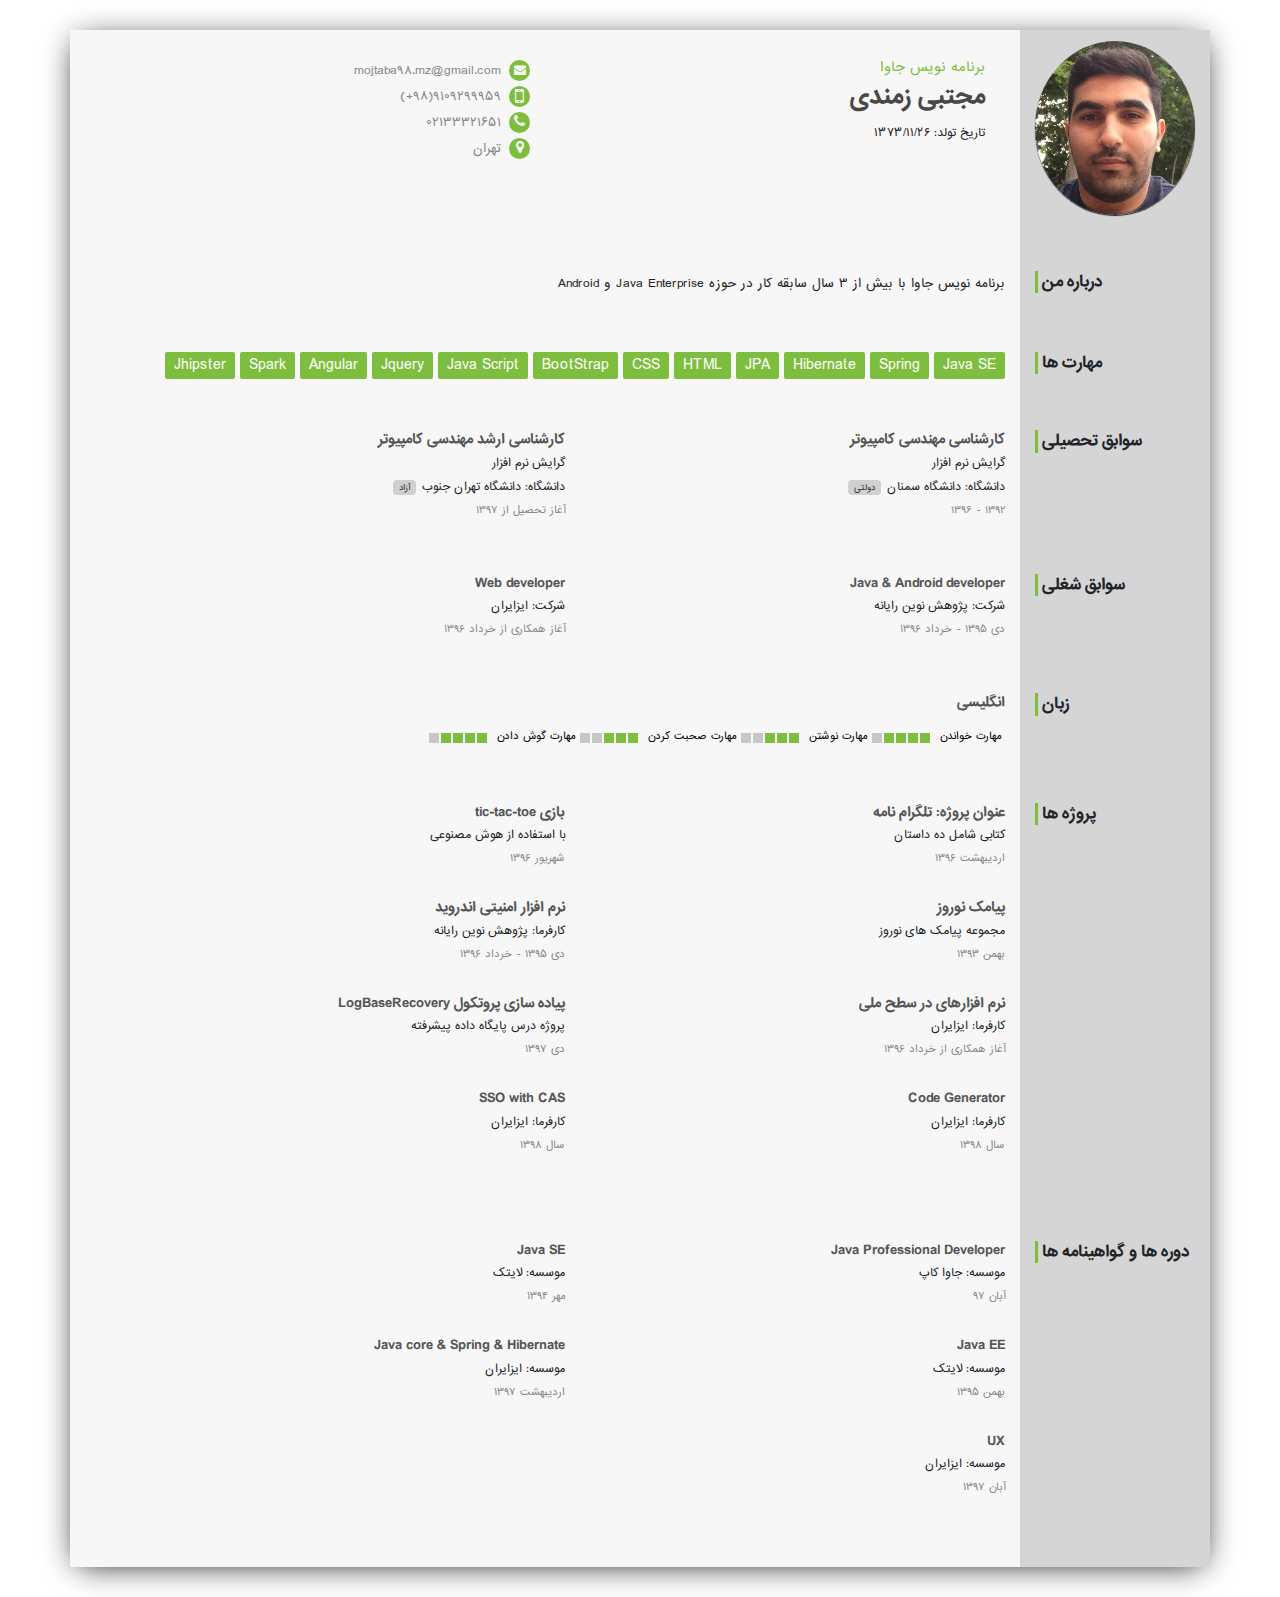
<file: index.html>
<!DOCTYPE html>
<html lang="en">
<head>
    <meta charset="UTF-8">
    <title>Mojtaba Zamandi</title>
    <link rel="shortcut icon" type="image/png" href="images/avatar.png"/>
    <link rel="stylesheet" href="css/bootstrap.min.css">
    <link rel="stylesheet" href="fonts/fonts.css">
    <link rel="stylesheet" href="css/custom.css">
    <link rel="stylesheet" href="https://cdnjs.cloudflare.com/ajax/libs/font-awesome/4.7.0/css/font-awesome.min.css">
    <script src="js/jquery-3.3.1.min.js"></script>
    <script src="js/bootstrap.min.js"></script>
</head>

<body>

<div class="container" style="margin-top: 30px;margin-bottom:30px;box-shadow: 0 4px 31px -8px #000">

    <!--picture and personal information-->
    <div class="row">
        <div class="col-sm-10 col-xs-10 col-md-10 col-lg-10" style="background-color:#f7f7f7;text-align: center">
            <div class="row" style="padding-top: 30px;">
                <div class="col-sm-6">
                    <div class="contact">
                        <span>mojtaba98.mz@gmail.com</span>
                        <span class="contact-icon">
                            <i class="fa fa-envelope"></i>
                        </span>
                    </div>

                    <div class="contact">
                        <span>(+۹۸)۹۱۰۹۲۹۹۹۵۹</span>
                        <span class="contact-icon">
                            <i class="fa fa-mobile" style="font-size: 20px"></i>
                        </span>
                    </div>

                    <div class="contact">
                        <span>۰۲۱۳۳۳۲۱۶۵۱</span>
                        <span class="contact-icon">
                            <i class="fa fa-phone" style="font-size: 14px"></i>
                        </span>
                    </div>

                    <div class="contact">
                        <span>تهران</span>
                        <span class="contact-icon">
                            <i class="fa fa-map-marker" style="font-size: 14px;"></i>
                        </span>
                    </div>
                </div>
                <div class="col-sm-6">
                    <h6>برنامه نویس جاوا</h6>
                    <h1>مجتبی زمندی</h1>
                    <div class="birthday">
                        <span>تاریخ تولد:</span>
                        <span>1373/11/26</span>
                    </div>
                </div>
            </div>
        </div>
        <div class="col-sm-2 col-xs-2 col-md-2 col-lg-2" style="background-color:#d5d5d5;;text-align: center">
            <img src="images/me.jpg" class="embed-responsive user-image"
                 alt="Mojtaba Zamandi"/>
            <p></p>
        </div>
    </div>

    <!--grap-->
    <div class="row">
        <div class="col-sm-10 col-xs-10 col-md-10 col-lg-10" style="background-color:#f7f7f7;text-align: center">
            <div class="grap"></div>
        </div>
        <div class="col-sm-2 col-xs-2 col-md-2 col-lg-2" style="background-color:#d5d5d5;;text-align: center">
            <div class="grap"></div>
        </div>
    </div>


    <!--about me-->
    <div class="row">
        <div class="col-sm-10 col-xs-10 col-md-10 col-lg-10" style="background-color:#f7f7f7;text-align: center">
            <p class="aboutmeContent">
                برنامه نویس جاوا با بیش از ۳ سال سابقه کار در حوزه Java Enterprise و Android
            </p>
        </div>
        <div class="col-sm-2 col-xs-2 col-md-2 col-lg-2" style="background-color:#d5d5d5;;text-align: center">
            <div class="my_property">
                درباره من
            </div>
        </div>
    </div>

    <!--grap-->
    <div class="row">
        <div class="col-sm-10 col-xs-10 col-md-10 col-lg-10" style="background-color:#f7f7f7;text-align: center">
            <div class="grap"></div>
        </div>
        <div class="col-sm-2 col-xs-2 col-md-2 col-lg-2" style="background-color:#d5d5d5;;text-align: center">
            <div class="grap"></div>
        </div>
    </div>

    <!--skills-->
    <div class="row">
        <div class="col-sm-10 col-xs-10 col-md-10 col-lg-10" style="background-color:#f7f7f7;text-align: center">
            <ul>
                <li><span class="skill">Java SE</span></li>
                <li><span class="skill">Spring</span></li>
                <li><span class="skill">Hibernate</span></li>
                <li><span class="skill">JPA</span></li>
                <li><span class="skill">HTML</span></li>
                <li><span class="skill">CSS</span></li>
                <li><span class="skill">BootStrap</span></li>
                <li><span class="skill">Java Script</span></li>
                <li><span class="skill">Jquery</span></li>
                <li><span class="skill">Angular</span></li>
                <li><span class="skill">Spark</span></li>
                <li><span class="skill">Jhipster</span></li>
            </ul>
        </div>
        <div class="col-sm-2 col-xs-2 col-md-2 col-lg-2" style="background-color:#d5d5d5;;text-align: center">
            <div class="my_property">
                مهارت ها
            </div>
            <p></p>
        </div>
    </div>

    <div class="row">
        <div class="col-sm-10 col-xs-10 col-md-10 col-lg-10" style="background-color:#f7f7f7;text-align: center">
            <div class="grap"></div>
        </div>
        <div class="col-sm-2 col-xs-2 col-md-2 col-lg-2" style="background-color:#d5d5d5;;text-align: center">
            <div class="grap"></div>
        </div>
    </div>

    <!--education-->
    <div class="row">
        <div class="col-sm-10 col-xs-10 col-md-10 col-lg-10" style="background-color:#f7f7f7;text-align: center">
            <ul class="history">
                <li>
                    <div>
                        <div class="education">کارشناسی مهندسی کامپیوتر</div>
                        <div>
                            <span class="grade">گرایش نرم افزار</span>
                        </div>
                        <div>
                            <span class="grade">دانشگاه: دانشگاه سمنان</span>
                            <span class="university_type">دولتی</span>
                        </div>
                        <div>
                            <span class="education_date">1392 - 1396</span>
                        </div>
                    </div>
                </li>
                <li>
                    <div>
                        <div class="education">کارشناسی ارشد مهندسی کامپیوتر</div>
                        <div>
                            <span class="grade">گرایش نرم افزار</span>
                        </div>
                        <div>
                            <span class="grade">دانشگاه: دانشگاه تهران جنوب</span>
                            <span class="university_type">آزاد</span>
                        </div>
                        <div>
                            <span class="education_date">آغاز تحصیل از ۱۳۹۷</span>
                        </div>
                    </div>
                </li>
            </ul>
        </div>
        <div class="col-sm-2 col-xs-2 col-md-2 col-lg-2" style="background-color:#d5d5d5;;text-align: center">
            <div class="my_property">
                سوابق تحصیلی
            </div>
        </div>
    </div>

    <!--grap-->
    <div class="row">
        <div class="col-sm-10 col-xs-10 col-md-10 col-lg-10" style="background-color:#f7f7f7;text-align: center">
            <div class="grap"></div>
        </div>
        <div class="col-sm-2 col-xs-2 col-md-2 col-lg-2" style="background-color:#d5d5d5;;text-align: center">
            <div class="grap"></div>
        </div>
    </div>

    <!--work experience-->
    <div class="row">
        <div class="col-sm-10 col-xs-10 col-md-10 col-lg-10" style="background-color:#f7f7f7;text-align: center">
            <ul class="history">
                <li>
                    <div>
                        <div class="education">Java & Android developer</div>
                        <div>
                            <span class="grade">شرکت: پژوهش نوین رایانه</span>
                        </div>
                        <div>
                            <span class="education_date">دی ۱۳۹۵ - خرداد ۱۳۹۶</span>
                        </div>
                    </div>
                </li>
                <li>
                    <div>
                        <div class="education">Web developer</div>
                        <div>
                            <span class="grade">شرکت: ایزایران</span>
                        </div>
                        <div>
                            <span class="education_date">آغاز همکاری از خرداد ۱۳۹۶</span>
                        </div>
                    </div>
                </li>
            </ul>
        </div>
        <div class="col-sm-2 col-xs-2 col-md-2 col-lg-2" style="background-color:#d5d5d5;;text-align: center">
            <div class="my_property">
                سوابق شغلی
            </div>
            <p></p>
        </div>
    </div>

    <!--grap-->
    <div class="row">
        <div class="col-sm-10 col-xs-10 col-md-10 col-lg-10" style="background-color:#f7f7f7;text-align: center">
            <div class="grap"></div>
        </div>
        <div class="col-sm-2 col-xs-2 col-md-2 col-lg-2" style="background-color:#d5d5d5;;text-align: center">
            <div class="grap"></div>
        </div>
    </div>

    <!--languages-->
    <div class="row">
        <div class="col-sm-10 col-xs-10 col-md-10 col-lg-10" style="background-color:#f7f7f7;text-align: center">
            <p class="language">
                انگلیسی
            </p>
            <div>
                <span>
                    <span class="lang_skill">مهارت خواندن</span>
                    <span>
                        <i class="tik"></i>
                        <i class="tik"></i>
                        <i class="tik"></i>
                        <i class="tik"></i>
                        <i class="notik"></i>
                    </span>
                </span>

                <span>
                    <span class="lang_skill">مهارت نوشتن</span>
                    <span>
                        <i class="tik"></i>
                        <i class="tik"></i>
                        <i class="tik"></i>
                        <i class="notik"></i>
                        <i class="notik"></i>
                    </span>
                </span>

                <span>
                    <span class="lang_skill">مهارت صحبت کردن</span>
                    <span>
                        <i class="tik"></i>
                        <i class="tik"></i>
                        <i class="tik"></i>
                        <i class="notik"></i>
                        <i class="notik"></i>
                    </span>
                </span>

                <span>
                    <span class="lang_skill">مهارت گوش دادن</span>
                    <span>
                        <i class="tik"></i>
                        <i class="tik"></i>
                        <i class="tik"></i>
                        <i class="tik"></i>
                        <i class="notik"></i>
                    </span>
                </span>
            </div>
        </div>
        <div class="col-sm-2 col-xs-2 col-md-2 col-lg-2" style="background-color:#d5d5d5;;text-align: center">
            <div class="my_property">
                زبان
            </div>
        </div>
    </div>

    <!--grap-->
    <div class="row">
        <div class="col-sm-10 col-xs-10 col-md-10 col-lg-10" style="background-color:#f7f7f7;text-align: center">
            <div class="grap"></div>
        </div>
        <div class="col-sm-2 col-xs-2 col-md-2 col-lg-2" style="background-color:#d5d5d5;;text-align: center">
            <div class="grap"></div>
        </div>
    </div>

    <!--projects-->
    <div class="row">
        <div class="col-sm-10 col-xs-10 col-md-10 col-lg-10" style="background-color:#f7f7f7;text-align: center">
            <ul class="history">

                <li>
                    <p>
                    <div class="education">عنوان پروژه: تلگرام نامه</div>
                    <div>
                        <span class="grade">کتابی شامل ده داستان</span>
                    </div>
                    <div>
                        <span class="education_date">اردیبهشت ۱۳۹۶</span>
                    </div>
                    </p>
                </li>

                <li>
                    <p>
                    <div class="education" style="direction: rtl">بازی tic-tac-toe</div>
                    <div>
                        <span class="grade">با استفاده از هوش مصنوعی</span>
                    </div>
                    <div>
                        <span class="education_date">شهریور ۱۳۹۶</span>
                    </div>
                    </p>
                </li>

                <li>
                    <p>
                    <div class="education">پیامک نوروز</div>
                    <div>
                        <span class="grade">مجموعه پیامک های نوروز</span>
                    </div>
                    <div>
                        <span class="education_date">بهمن ۱۳۹۳</span>
                    </div>
                    </p>
                </li>

                <li>
                    <p>
                    <div class="education">نرم افزار امنیتی اندروید</div>
                    <div>
                        <span class="grade">کارفرما: پژوهش نوین رایانه</span>
                    </div>
                    <div>
                        <span class="education_date">دی ۱۳۹۵ - خرداد ۱۳۹۶</span>
                    </div>
                    </p>
                </li>

                <li>
                    <p>
                    <div class="education">نرم افزارهای در سطح ملی</div>
                    <div>
                        <span class="grade">کارفرما: ایزایران</span>
                    </div>
                    <div>
                        <span class="education_date">آغاز همکاری از خرداد ۱۳۹۶</span>
                    </div>
                    </p>
                </li>

                <li>
                    <p>
                    <div class="education">پیاده سازی پروتکول LogBaseRecovery</div>
                    <div>
                        <span class="grade">پروژه درس پایگاه داده پیشرفته</span>
                    </div>
                    <div>
                        <span class="education_date">دی ۱۳۹۷</span>
                    </div>
                    </p>
                </li>

                <li>
                    <p>
                    <div class="education">Code Generator</div>
                    <div>
                        <span class="grade">کارفرما: ایزایران</span>
                    </div>
                    <div>
                        <span class="education_date">سال ۱۳۹۸</span>
                    </div>
                    </p>
                </li>

                <li>
                    <p>
                    <div class="education">SSO with CAS</div>
                    <div>
                        <span class="grade">کارفرما: ایزایران</span>
                    </div>
                    <div>
                        <span class="education_date">سال ۱۳۹۸</span>
                    </div>
                    </p>
                </li>

            </ul>
        </div>
        <div class="col-sm-2 col-xs-2 col-md-2 col-lg-2" style="background-color:#d5d5d5;;text-align: center">
            <p></p>
            <div class="my_property">
                پروژه ها
            </div>
        </div>
    </div>

    <!--grap-->
    <div class="row">
        <div class="col-sm-10 col-xs-10 col-md-10 col-lg-10" style="background-color:#f7f7f7;text-align: center">
            <div class="grap"></div>
        </div>
        <div class="col-sm-2 col-xs-2 col-md-2 col-lg-2" style="background-color:#d5d5d5;;text-align: center">
            <div class="grap"></div>
        </div>
    </div>

    <!--Certificates-->
    <div class="row">
        <div class="col-sm-10 col-xs-10 col-md-10 col-lg-10" style="background-color:#f7f7f7;text-align: center">
            <ul class="history">
                <li>
                    <p>
                    <div class="education">Java Professional Developer</div>
                    <div>
                        <span class="grade">موسسه: جاوا کاپ</span>
                    </div>
                    <div>
                        <span class="education_date">آبان ۹۷</span>
                    </div>
                    </p>
                </li>
                <li>
                    <p>
                    <div class="education">Java SE</div>
                    <div>
                        <span class="grade">موسسه: لایتک</span>
                    </div>
                    <div>
                        <span class="education_date">مهر ۱۳۹۴</span>
                    </div>
                    </p>
                </li>

                <li>
                    <p>
                    <div class="education">Java EE</div>
                    <div>
                        <span class="grade">موسسه: لایتک</span>
                    </div>
                    <div>
                        <span class="education_date">بهمن ۱۳۹۵</span>
                    </div>
                    </p>
                </li>

                <li>
                    <p>
                    <div class="education">Java core & Spring & Hibernate</div>
                    <div>
                        <span class="grade">موسسه: ایزایران</span>
                    </div>
                    <div>
                        <span class="education_date">اردیبهشت ۱۳۹۷</span>
                    </div>
                    </p>
                </li>

                <li>
                    <p>
                    <div class="education">UX</div>
                    <div>
                        <span class="grade">موسسه: ایزایران</span>
                    </div>
                    <div>
                        <span class="education_date">آبان ۱۳۹۷</span>
                    </div>
                    </p>
                </li>
            </ul>
        </div>
        <div class="col-sm-2 col-xs-2 col-md-2 col-lg-2" style="background-color:#d5d5d5;;text-align: center">
            <p></p>
            <div class="my_property">
                دوره ها و گواهینامه ها
            </div>
        </div>
    </div>
<!--
    &lt;!&ndash;grap&ndash;&gt;
    <div class="row">
        <div class="col-sm-10 col-xs-10 col-md-10 col-lg-10" style="background-color:#f7f7f7;text-align: center">
            <div class="grap"></div>
        </div>
        <div class="col-sm-2 col-xs-2 col-md-2 col-lg-2" style="background-color:#d5d5d5;;text-align: center">
            <div class="grap"></div>
        </div>
    </div>

    &lt;!&ndash;social network&ndash;&gt;
    <div class="row">
        <div class="col-sm-10 col-xs-10 col-md-10 col-lg-10" style="background-color:#f7f7f7;text-align: center">
            <ul>
                <li>
                    <p>
                    <span class="social_network">
                        <span class="social_icon">
                            <i class="fa fa-linkedin-square"></i>
                        </span>
                        <span class="social_link_box"><a class="social_link" href="">LinkedIn</a></span>
                    </span>
                    </p>
                </li>
                <li>
                    <p>
                    <span class="social_network">
                        <span class="social_icon">
                            <i class="fa fa-telegram"></i>
                        </span>
                        <span class="social_link_box"><a class="social_link" href="">Telegram</a></span>
                    </span>
                    </p>
                </li>
            </ul>
        </div>
        <div class="col-sm-2 col-xs-2 col-md-2 col-lg-2" style="background-color:#d5d5d5;;text-align: center">
            <p>
            <div class="my_property">
                شبکه اجتماعی
            </div>
            </p>
        </div>
    </div>-->

    <!--grap-->
    <div class="row">
        <div class="col-sm-10 col-xs-10 col-md-10 col-lg-10" style="background-color:#f7f7f7;text-align: center">
            <div class="grap"></div>
        </div>
        <div class="col-sm-2 col-xs-2 col-md-2 col-lg-2" style="background-color:#d5d5d5;;text-align: center">
            <div class="grap"></div>
        </div>
    </div>

</div>

</body>
</html>
</file>
<file: fonts/fonts.css>
@font-face {
    font-family: iranSans;
    src: url(irsans.ttf);
}

@font-face {
    font-family: duel;
    src: url(duelRegular.ttf);
}

@font-face {
    font-family: 'SDF';
    src: url('IRANSans-web.woff') format('woff');
    font-weight: normal;
}
@font-face {
    font-family: 'SDF';
    src: url('IRANSans-Bold-web.woff') format('woff');
    font-weight: bold;
}

/*
* {
    font-family: iranSans !important;
}
*/

/*
* {
    font-family: duel !important;
}*/
</file>
<file: css/custom.css>
img.user-image {
    margin-top: 11px;
    box-shadow: 0 1px 1px;
    border-radius: 50%;
}

div {
    font-family: sdf;
    text-align: right;
}

h1 {
    font-weight: bold;
    color: #484848;
    font-size: 1.4rem;
}

h6 {
    font-size: 13px;
    top: 14px;
    color: #7ebe3e;
}

h1, h6 {
    margin-right: 20px;
}

.birthday {
    font-size: 11px;
    margin-right: 20px;
    margin-top: 15px;
}

.contact {
    color: #888;
    font-size: 12px;
    line-height: 21px;
    padding-bottom: 5px;
}

.contact-icon {
    float: right;
    margin-left: 8px;
    width: 21px;
    height: 21px;
    background-color: #7ebe3e;
    text-align: center;
    border-radius: 50%;
    color: #f7f7f7;
}

.my_property {
    text-align: left;
    font-size: 15px;
    font-weight: bold;
    border-left: 3px solid #7ebe3e;
    padding-left: 4px;
}

.aboutmeContent {
    text-align: right;
    line-height: 2.1em;
    font-size: 12px;
    direction: rtl;
}

.skill {
    background: #7ebe3e;
    font-size: 14px;
    padding: 3px 9px;
    float: right;
    color: #fff;
    display: block;
    border-radius: 2px;
    margin-left: 5px;
}

li {
    display: list-item;
    text-align: -webkit-match-parent;
}

ul {
    list-style: none;
}

ul.history {
    float: right;
    width: 100%;
}

ul.history li {
    float: right;
    width: 50%;
}

.education {
    font-size: 13px;
    color: #565656;
    font-weight: 700;
}

.grade {
    font-size: 11px;
    font-style: normal;
}

.university_type {
    font-size: 8px;
    color: #2c2c2c;
    background: #d0d0d0;
    padding: 1px 6px;
    font-style: normal;
    border-radius: 4px;
}

.education_date {
    font-size: 10px;
    margin-top: 5px;
    display: block;
    color: #8a8a8a;
}

.language {
    font-size: 13px;
    color: #565656;
    text-align: right;
    font-weight: 700;
}

.lang_skill {
    color: #000 !important;
    font-size: 10px;
    float: right;
    padding-left: 4px;
    padding-right: 4px;
    margin-left: 5px;
}

.tik {
    width: 10px;
    height: 10px;
    margin: 4px 1px;
    box-sizing: border-box;
    display: block;
    float: right;
    background-color: rgb(126, 190, 62);
}

.notik {
    width: 10px;
    height: 10px;
    margin: 4px 1px;
    background: #c7c7c7;
    box-sizing: border-box;
    display: block;
    float: right;
}

.social_network {
    float: right;
    direction: rtl;
}

.social_icon {
    font-size: 20px;
    color: #7ebe3e;
}

.social_link_box {
    font-size: 15px;
    color: #334b63;
    background: #f7f7f7;
    border: 1px solid #7ebe3e;
    border-radius: 6px;
    margin-left: 33px;
    padding: 3px 9px;
}

.social_link {
    color: #232323;
    text-decoration: none;
}

a:link {
    color: #232323;
}

a{
    text-decoration: none;
}

a:visited {
    color: #232323;
}

a:hover {
    color: #232323;
    text-decoration: none;
}

a:focus {
    color: #232323;
}

a:active {
    color: #232323;
}

.grap{
    height: 40px;
}

li{
    direction: rtl;
}
</file>
